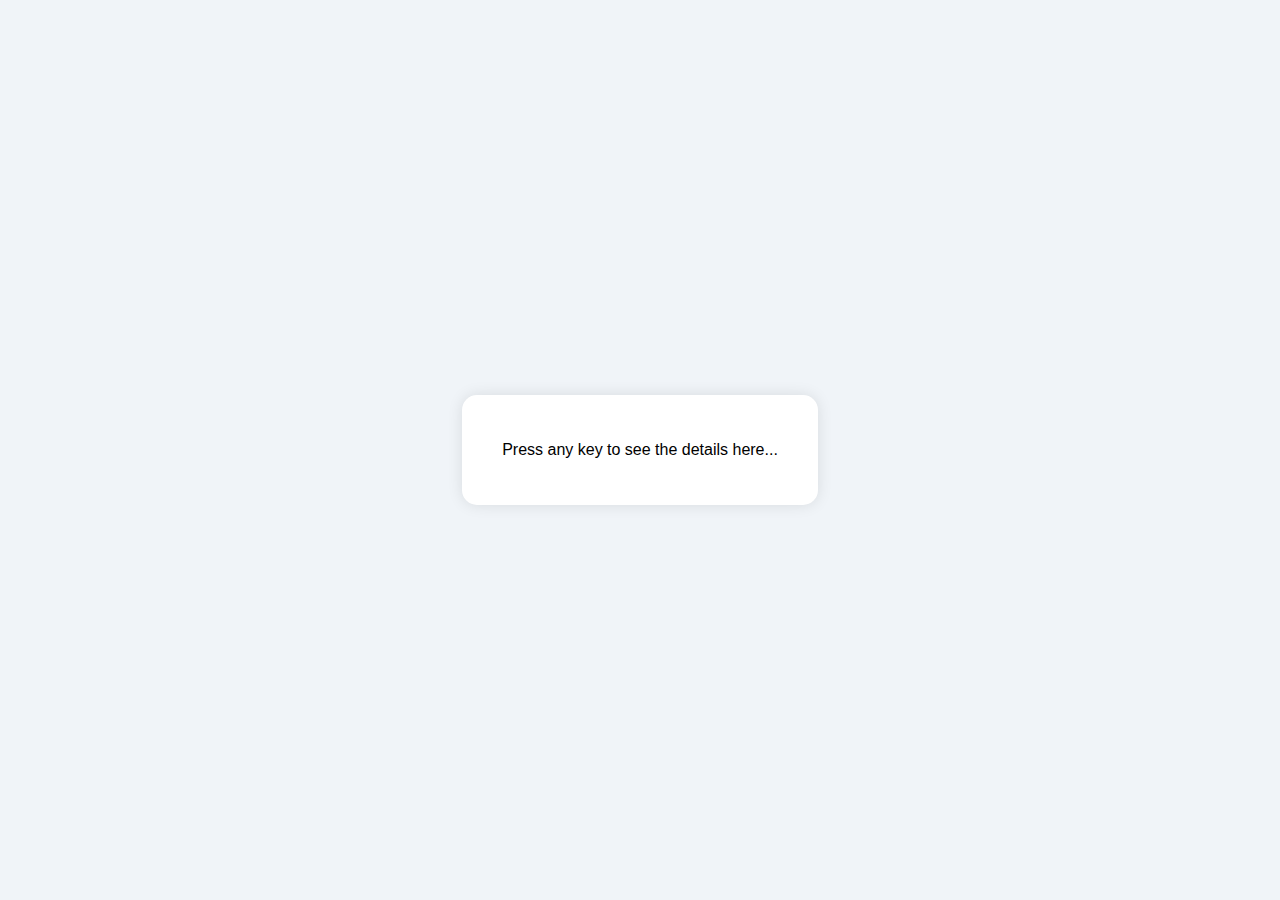
<file: async js/guessTheKeyword/index.html>
<!DOCTYPE html>
<html lang="en">
<head>
  <meta charset="UTF-8">
  <title>Key Info Display</title>
  <style>
    body {
      background: #f0f4f8;
      font-family: Arial, sans-serif;
      display: flex;
      justify-content: center;
      align-items: center;
      height: 100vh;
      margin: 0;
    }

    .color {
      background: white;
      padding: 30px 40px;
      border-radius: 15px;
      box-shadow: 0 0 15px rgba(0,0,0,0.1);
      transition: 0.3s ease;
    }

    table {
      border-collapse: collapse;
      width: 100%;
    }

    th, td {
      padding: 15px 20px;
      text-align: center;
      border-bottom: 1px solid #ddd;
      font-size: 18px;
    }

    th {
      background-color: #007bff;
      color: white;
    }

    td {
      font-weight: bold;
    }
  </style>
</head>
<body>
  <div id="insert">
    <div class="color">
      <p>Press any key to see the details here...</p>
    </div>
  </div>
  <script src="script.js"></script>
</body>
</html>
</file>
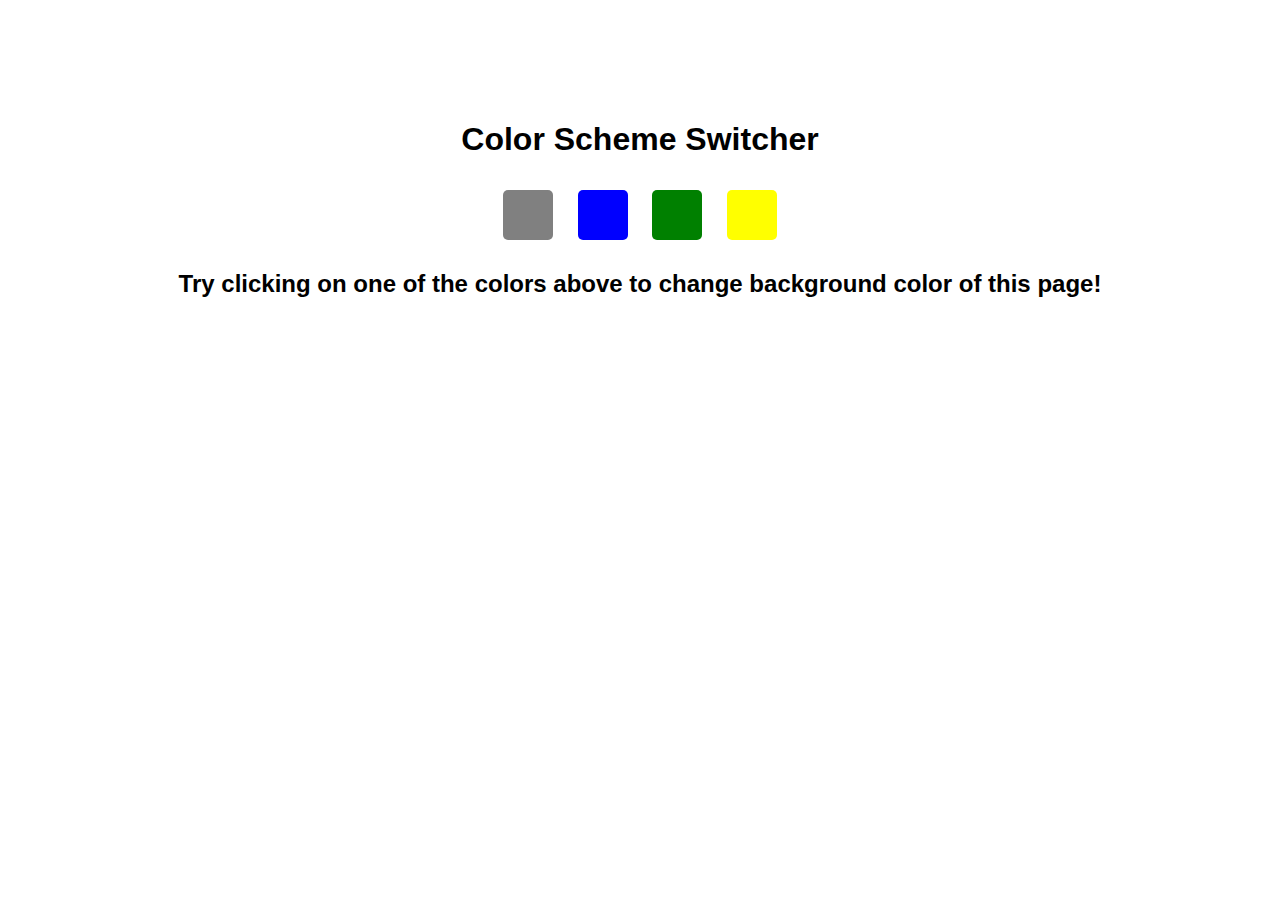
<file: Projects/1-colorChanger/index.html>
<!DOCTYPE html>
<html lang="en">
<head>
    <meta charset="UTF-8">
    <meta name="viewport" content="width=device-width, initial-scale=1.0">
    <title>Color Changer</title>
    <link rel="stylesheet" href="style.css">
</head>
<body>
    <div class="canvas">
        <h1>Color Scheme Switcher</h1>
        <div class="button-group">
            <button class="button" id="grey" style="background-color: grey;"></button>
            <button class="button" id="blue" style="background-color: blue;"></button>
            <button class="button" id="green" style="background-color: green;"></button>
            <button class="button" id="yellow" style="background-color: yellow;"></button>
        </div>
        <h2>Try clicking on one of the colors above
        <span>to change background color of this page!</span></h2>
    </div>
    <script src="script.js"></script>
</body>
</html>
</file>
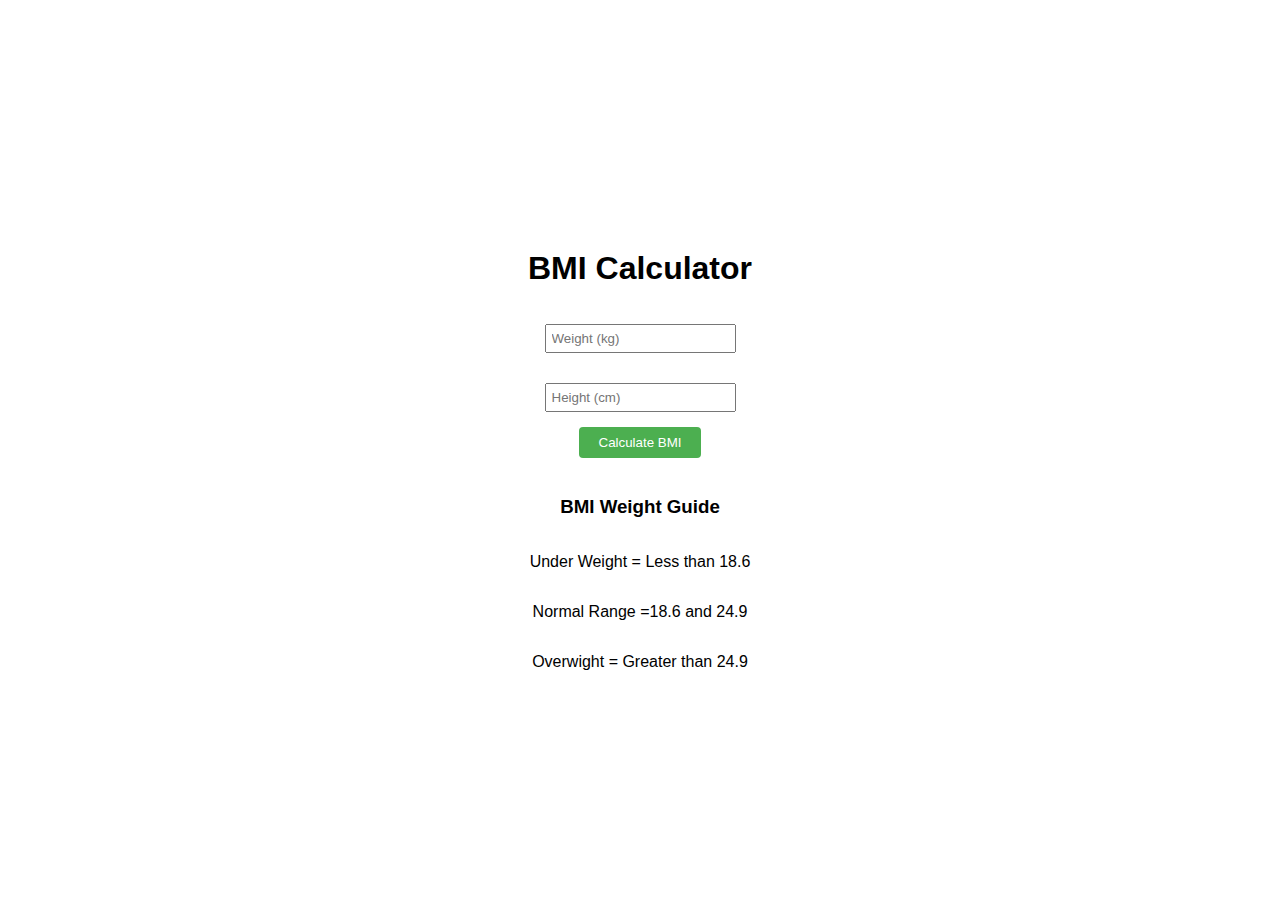
<file: Projects/BmiCalulator/index.html>
<!DOCTYPE html>
<html lang="en">
<head>
    <meta charset="UTF-8">
    <meta name="viewport" content="width=device-width, initial-scale=1.0">
    <title>BMI Calculator</title>
    <style>
        .container {
            display: flex;
            flex-direction: column;
            align-items: center;
            justify-content: center;
            min-height: 100vh;
            font-family: Arial, sans-serif;
        }
        .input-group {
            margin: 10px 0;
        }
        input {
            padding: 5px;
            margin: 5px;
        }
        button {
            padding: 8px 20px;
            background-color: #4CAF50;
            color: white;
            border: none;
            border-radius: 4px;
            cursor: pointer;
        }
        #result {
            margin-top: 20px;
            font-size: 1.2em;
        }
    </style>
</head>
<body>
    <div class="container">
        <h1>BMI Calculator</h1>
        <div class="input-group">
            <input type="number" id="weight" placeholder="Weight (kg)">
        </div>
        <div class="input-group">
            <input type="number" id="height" placeholder="Height (cm)">
        </div>
        <button  id="Button">Calculate BMI</button>
        <div id="result"></div>
        <h3>BMI Weight Guide</h3>
        <p>Under Weight = Less than 18.6</p>
        <p>Normal Range =18.6 and 24.9</p>
        <p>Overwight = Greater than 24.9</p>
    </div>

    <script src="script.js"></script>
   
</body>
</html>
</file>
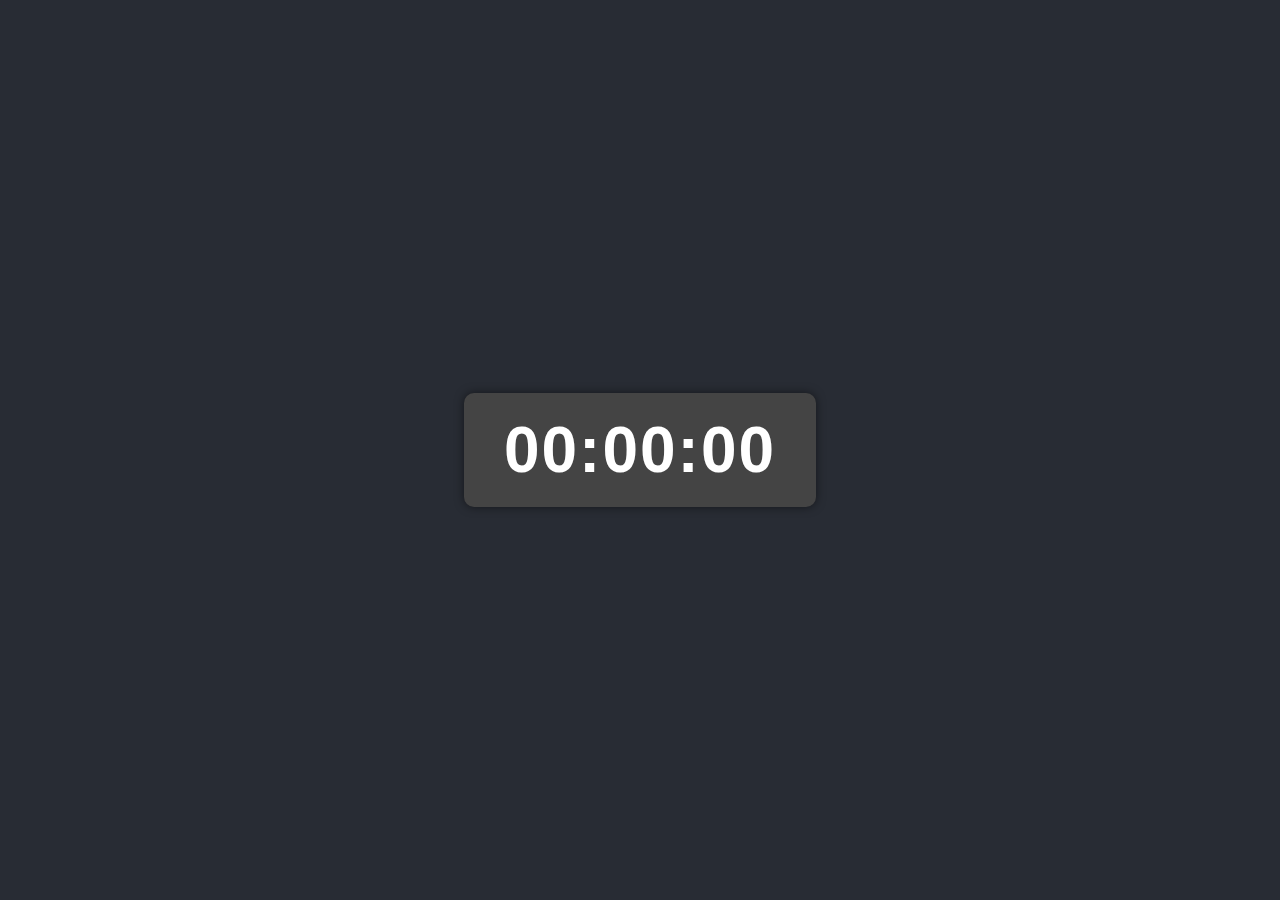
<file: Projects/DigitalClock/index.html>
<!DOCTYPE html>
<html lang="en">
<head>
    <meta charset="UTF-8">
    <meta name="viewport" content="width=device-width, initial-scale=1.0">
    <title>Digital Clock</title>
    <style>
        /* Body styling */
        body {
            display: flex;
            justify-content: center;
            align-items: center;
            height: 100vh;
            margin: 0;
            background-color: #282c34;
            color: white;
            font-family: 'Arial', sans-serif;
        }

        .clock-container {
            text-align: center;
            font-size: 3rem;
            background-color: #444;
            padding: 20px 40px;
            border-radius: 10px;
            box-shadow: 0px 0px 10px rgba(0, 0, 0, 0.5);
        }

        /* Styling the digital clock */
        #clock {
            font-size: 4rem;
            font-weight: bold;
            letter-spacing: 2px;
        }
    </style>
</head>
<body>
    <div class="clock-container">
        <div id="clock">00:00:00</div> <!-- Clock display -->
    </div>

    <script src="script.js"></script>
</body>
</html>
</file>
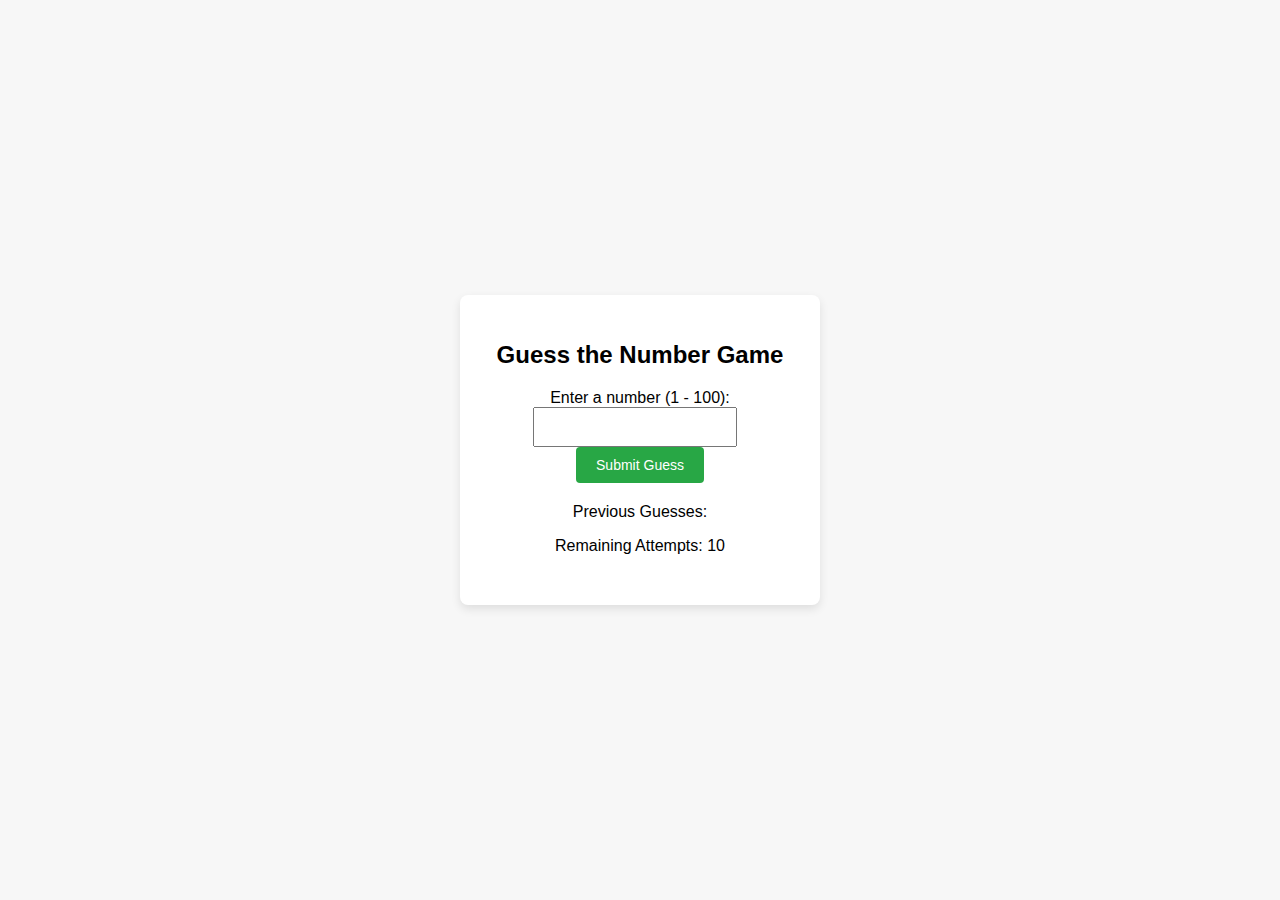
<file: Projects/GuessRandom/index.html>
<!DOCTYPE html>
<html lang="en">
<head>
    <meta charset="UTF-8">
    <meta name="viewport" content="width=device-width, initial-scale=1.0">
    <title>Number Guessing Game</title>
    <link rel="stylesheet" href="style.css">
</head>
<body>
    <div class="container">
        <h1>Guess the Number Game</h1>

        <!-- User Input Section -->
        <div class="game-section">
            <label for="guessField">Enter a number (1 - 100):</label>
            <input type="number" id="guessField" min="1" max="100">
            <button id="subt">Submit Guess</button>
        </div>

        <!-- Results Section -->
        <div class="game-info">
            <p class="guesses">Previous Guesses: </p>
            <p class="lastResult">Remaining Attempts: <span>10</span></p>
            <p class="lowOrHi"></p>
        </div>

        <!-- Start Over Section -->
        <div class="resultParas">
        </div>
    </div>

    <script src="script.js"></script>
</body>
</html>
</file>
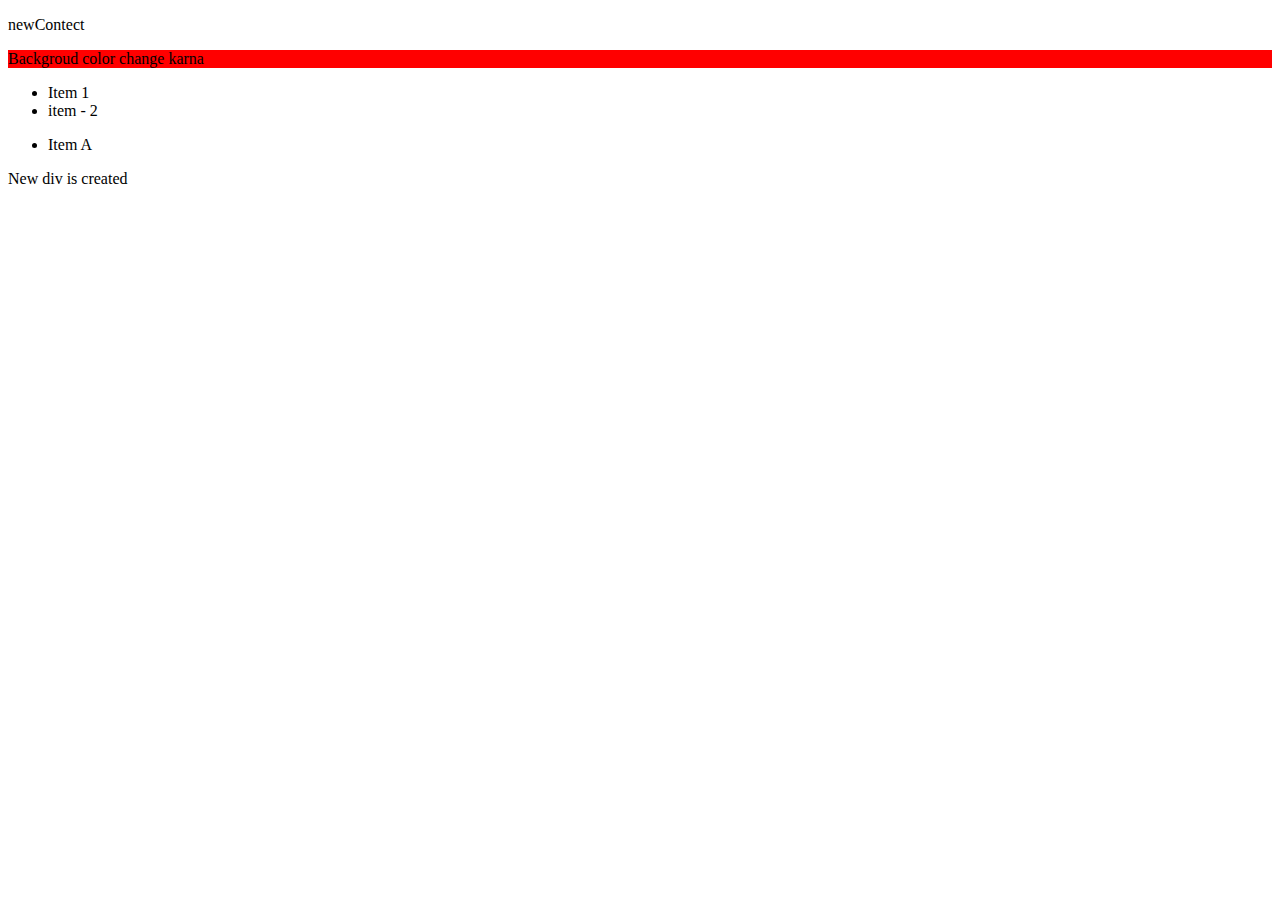
<file: task_day_9.html>
<!DOCTYPE html>
<html lang="en">
<head>
    <meta charset="UTF-8">
    <meta name="viewport" content="width=device-width, initial-scale=1.0">
    <title>Document</title>
</head>
<body>
    <!-- //Task 1: ID se select karna aur text change karna -->
    <p id="myPara">Old Text</p>
     <!-- Task 2: Class se select karna aur background color change karna -->
      <p class="bg">Backgroud color change karna </p>
      <!--  Task 3: Naya div create karke body me add karna -->
        <!--  Task 6: Specific element ka last child remove karna -->
        <ul id="myitem">
            <li>Item 1</li>
        </ul>
        <!-- ✅ Task 5: Element select karke DOM se remove karna -->
         <p id="remove">Remove This paragrag</p>
         <!--  Task 6: Specific element ka last child remove karna -->
           <ul id="list2">
                <li>Item A</li>
                <li>Item B</li>
            </ul>
</body>
<script>
    const select = document.getElementById('myPara').textContent= "newContect"
    const bg = document.getElementsByClassName('bg')[0].style.backgroundColor = "red"
    let newDiv = document.createElement('div');
    newDiv.textContent = "New div is created"
    document.body.appendChild(newDiv)
    let newItem = document.createElement('li');
    newItem.textContent = "item - 2"
    document.getElementById('myitem').appendChild(newItem)
    let ele = document.getElementById('remove')
    ele.remove()
    let ul = document.getElementById('list2');
    ul.removeChild(ul.lastElementChild)
</script>
</html>
</file>
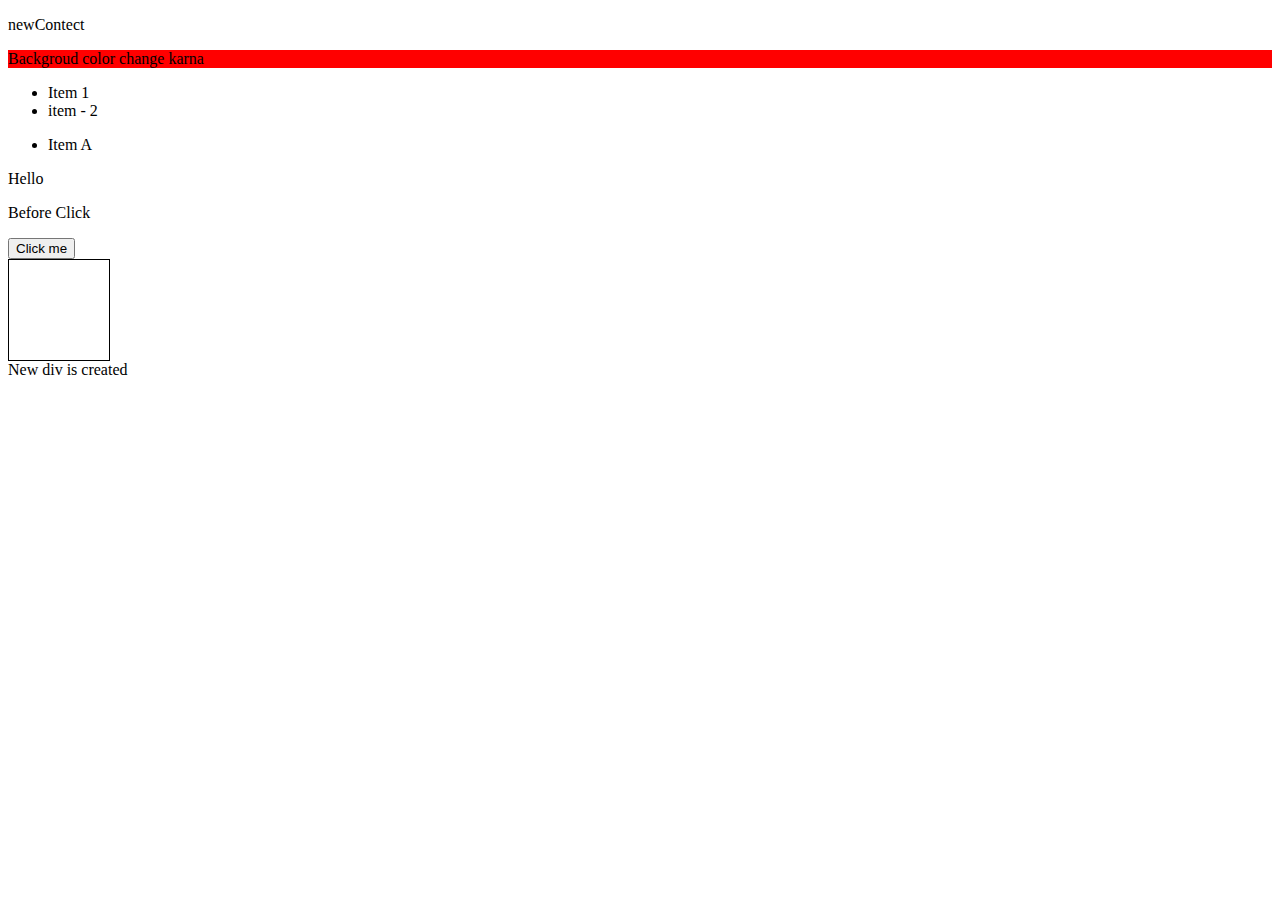
<file: Tasks/day-1/task_day_9.html>
<!DOCTYPE html>
<html lang="en">
<head>
    <meta charset="UTF-8">
    <meta name="viewport" content="width=device-width, initial-scale=1.0">
    <title>Document</title>
</head>
<body>
    <!-- //Task 1: ID se select karna aur text change karna -->
    <p id="myPara">Old Text</p>
     <!-- Task 2: Class se select karna aur background color change karna -->
      <p class="bg">Backgroud color change karna </p>
      <!--  Task 3: Naya div create karke body me add karna -->
        <!--  Task 6: Specific element ka last child remove karna -->
        <ul id="myitem">
            <li>Item 1</li>
        </ul>
        <!-- ✅ Task 5: Element select karke DOM se remove karna -->
         <p id="remove">Remove This paragrag</p>
         <!--  Task 6: Specific element ka last child remove karna -->
           <ul id="list2">
                <li>Item A</li>
                <li>Item B</li>
            </ul>
        <div id="hello">Hello</div>

        <p id="mytext">Before Click</p>
        <button id="mybtn">Click me</button>
        <script>
            document.getElementById('mybtn').addEventListener('click',function(){
                document.getElementById('mytext').textContent ="After click"
            })
        </script>

        <div id="hoverBox" style="width:100px; height:100px; border:1px solid black;"></div>
        <script>
            document.getElementById('hoverBox').addEventListener('mouseover',function () {
                this.style.borderColor = "red"
            })
        </script>
</body>
<script>
    const select = document.getElementById('myPara').textContent= "newContect"
    const bg = document.getElementsByClassName('bg')[0].style.backgroundColor = "red"
    let newDiv = document.createElement('div');
    newDiv.textContent = "New div is created"
    document.body.appendChild(newDiv)
    let newItem = document.createElement('li');
    newItem.textContent = "item - 2"
    document.getElementById('myitem').appendChild(newItem)
    let ele = document.getElementById('remove')
    ele.remove()
    let ul = document.getElementById('list2');
    ul.removeChild(ul.lastElementChild)
    let box = document.getElementById('hello')
    box.classList.add('highlight')
    box.classList.remove('highlight')
</script>
</html>
</file>
<file: Projects/1-colorChanger/style.css>
body {
    margin: 0;
    padding: 0;
    font-family: Arial, sans-serif;
    transition: background-color 0.3s ease;
}

.canvas {
    text-align: center;
    padding: 100px 20px;
}

.button-group {
    margin: 20px 0;
}

.button {
    width: 50px;
    height: 50px;
    border: none;
    margin: 10px;
    cursor: pointer;
    border-radius: 5px;
}
</file>
<file: Projects/GuessRandom/style.css>
body {
    font-family: Arial, sans-serif;
    background-color: #f7f7f7;
    display: flex;
    justify-content: center;
    align-items: center;
    height: 100vh;
    margin: 0;
}

.container {
    text-align: center;
    background-color: #fff;
    padding: 30px;
    border-radius: 8px;
    box-shadow: 0 4px 10px rgba(0, 0, 0, 0.1);
    width: 300px;
}

h1 {
    font-size: 24px;
    margin-bottom: 20px;
}

.game-section {
    margin-bottom: 20px;
}

#guessField {
    padding: 10px;
    font-size: 14px;
    margin-right: 10px;
    width: 60%;
}

button {
    padding: 10px 20px;
    font-size: 14px;
    cursor: pointer;
    background-color: #28a745;
    color: white;
    border: none;
    border-radius: 4px;
}

button:hover {
    background-color: #218838;
}

.game-info {
    margin-top: 20px;
}

.guesses, .lastResult, .lowOrHi {
    font-size: 16px;
}

.resultParas {
    margin-top: 20px;
}

#newGame {
    padding: 10px 20px;
    background-color: #007bff;
    color: white;
    border: none;
    border-radius: 4px;
    cursor: pointer;
}

#newGame:hover {
    background-color: #0056b3;
}
</file>
